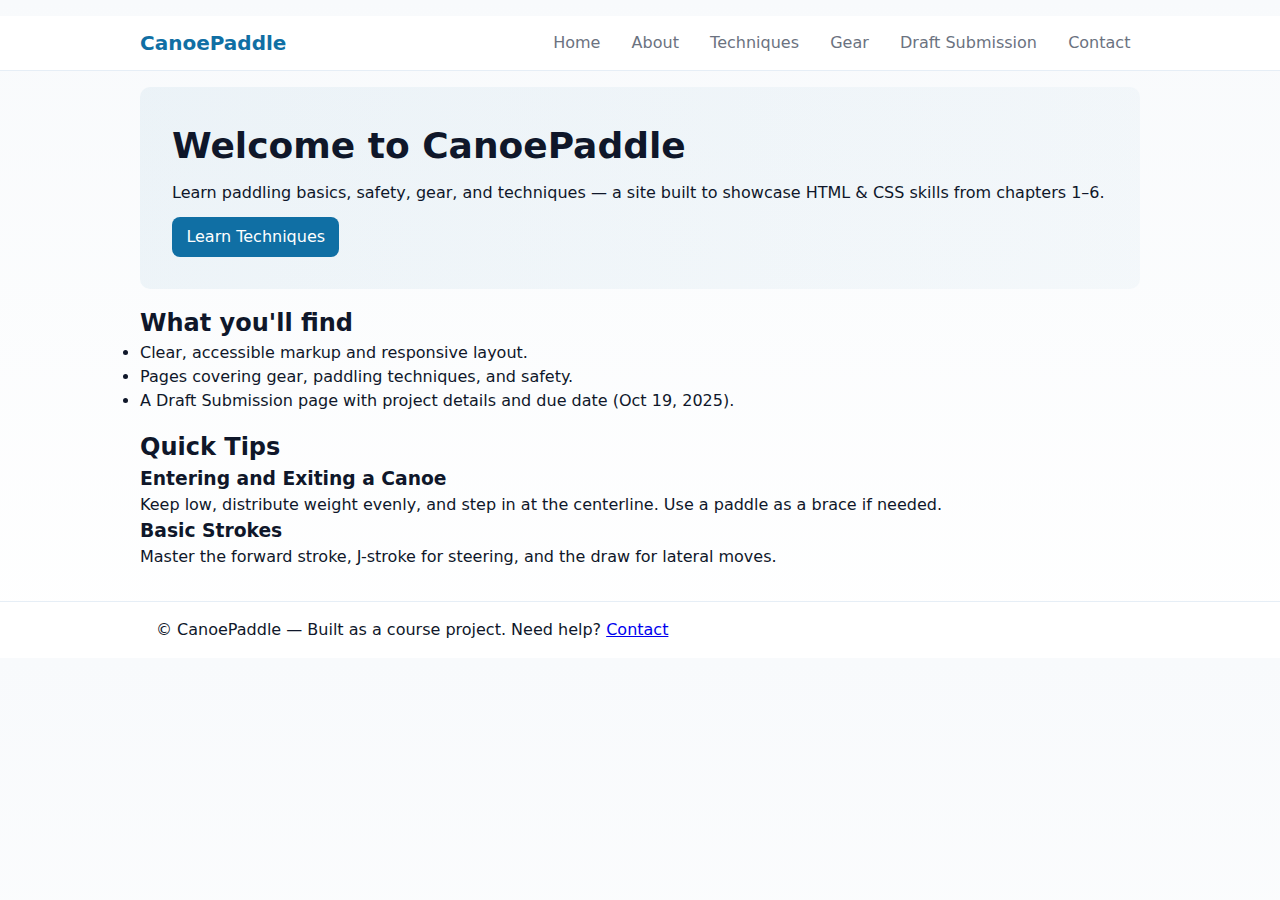
<file: canoe_site/index.html>
<!doctype html>
<html lang="en">
<head>
  <meta charset="utf-8" />
  <meta name="viewport" content="width=device-width,initial-scale=1" />
  <title>Canoe Paddling — Home</title>
  <link rel="stylesheet" href="styles.css">
</head>
<body>
  <header class="site-header">
    <div class="container">
      <a class="logo" href="index.html">CanoePaddle</a>
      <nav>
        <button id="nav-toggle" aria-expanded="false" aria-controls="main-nav">☰</button>
        <ul id="main-nav" class="nav-list">
          <li><a href="index.html">Home</a></li>
          <li><a href="about.html">About</a></li>
          <li><a href="techniques.html">Techniques</a></li>
          <li><a href="gear.html">Gear</a></li>
          <li><a href="submission.html">Draft Submission</a></li>
          <li><a href="contact.html">Contact</a></li>
        </ul>
      </nav>
    </div>
  </header>

  <main class="container">
    <section class="hero" aria-labelledby="hero-heading">
      <h1 id="hero-heading">Welcome to CanoePaddle</h1>
      <p>Learn paddling basics, safety, gear, and techniques — a site built to showcase HTML &amp; CSS skills from chapters 1–6.</p>
      <p><a class="cta" href="techniques.html">Learn Techniques</a></p>
    </section>

    <section class="features" aria-labelledby="features-heading">
      <h2 id="features-heading">What you'll find</h2>
      <ul>
        <li>Clear, accessible markup and responsive layout.</li>
        <li>Pages covering gear, paddling techniques, and safety.</li>
        <li>A Draft Submission page with project details and due date (Oct 19, 2025).</li>
      </ul>
    </section>

    <section class="latest" aria-labelledby="latest-heading">
      <h2 id="latest-heading">Quick Tips</h2>
      <article>
        <h3>Entering and Exiting a Canoe</h3>
        <p>Keep low, distribute weight evenly, and step in at the centerline. Use a paddle as a brace if needed.</p>
      </article>
      <article>
        <h3>Basic Strokes</h3>
        <p>Master the forward stroke, J-stroke for steering, and the draw for lateral moves.</p>
      </article>
    </section>
  </main>

  <footer class="site-footer">
    <div class="container">
      <p>© CanoePaddle — Built as a course project. Need help? <a href="contact.html">Contact</a></p>
    </div>
  </footer>

  <script src="scripts.js"></script>
</body>
</html>
</file>
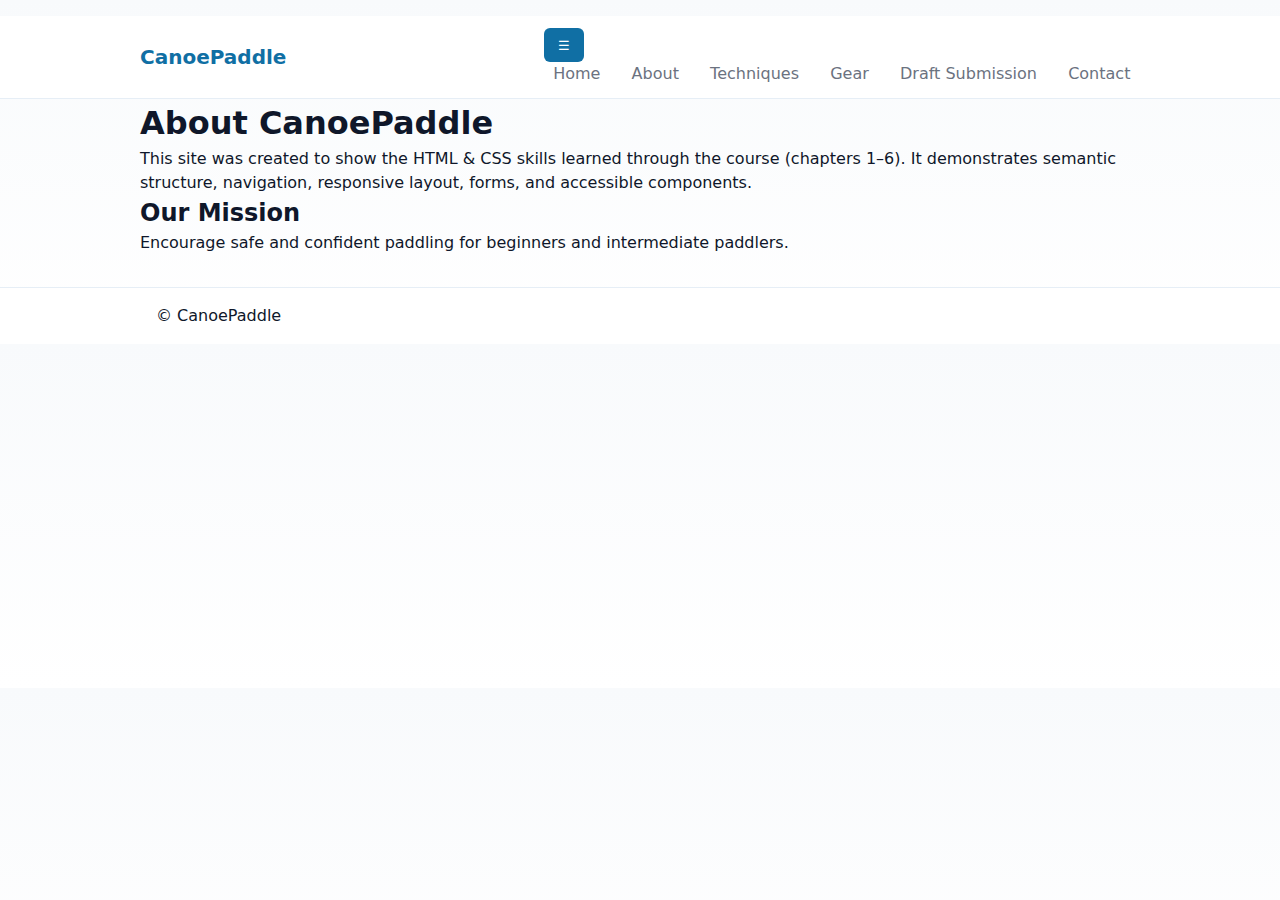
<file: canoe_site/about.html>
<!doctype html>
<html lang="en">
<head>
  <meta charset="utf-8" />
  <meta name="viewport" content="width=device-width,initial-scale=1" />
  <title>About — CanoePaddle</title>
  <link rel="stylesheet" href="styles.css">
</head>
<body>
  <header class="site-header">
    <div class="container">
      <a class="logo" href="index.html">CanoePaddle</a>
      <nav>
        <button id="nav-toggle-2" aria-expanded="false" aria-controls="main-nav-2">☰</button>
        <ul id="main-nav-2" class="nav-list">
          <li><a href="index.html">Home</a></li>
          <li><a href="about.html">About</a></li>
          <li><a href="techniques.html">Techniques</a></li>
          <li><a href="gear.html">Gear</a></li>
          <li><a href="submission.html">Draft Submission</a></li>
          <li><a href="contact.html">Contact</a></li>
        </ul>
      </nav>
    </div>
  </header>

  <main class="container">
    <h1>About CanoePaddle</h1>
    <p>This site was created to show the HTML &amp; CSS skills learned through the course (chapters 1–6). It demonstrates semantic structure, navigation, responsive layout, forms, and accessible components.</p>

    <h2>Our Mission</h2>
    <p>Encourage safe and confident paddling for beginners and intermediate paddlers.</p>
  </main>

  <footer class="site-footer">
    <div class="container">
      <p>© CanoePaddle</p>
    </div>
  </footer>

  <script src="scripts.js"></script>
</body>
</html>
</file>
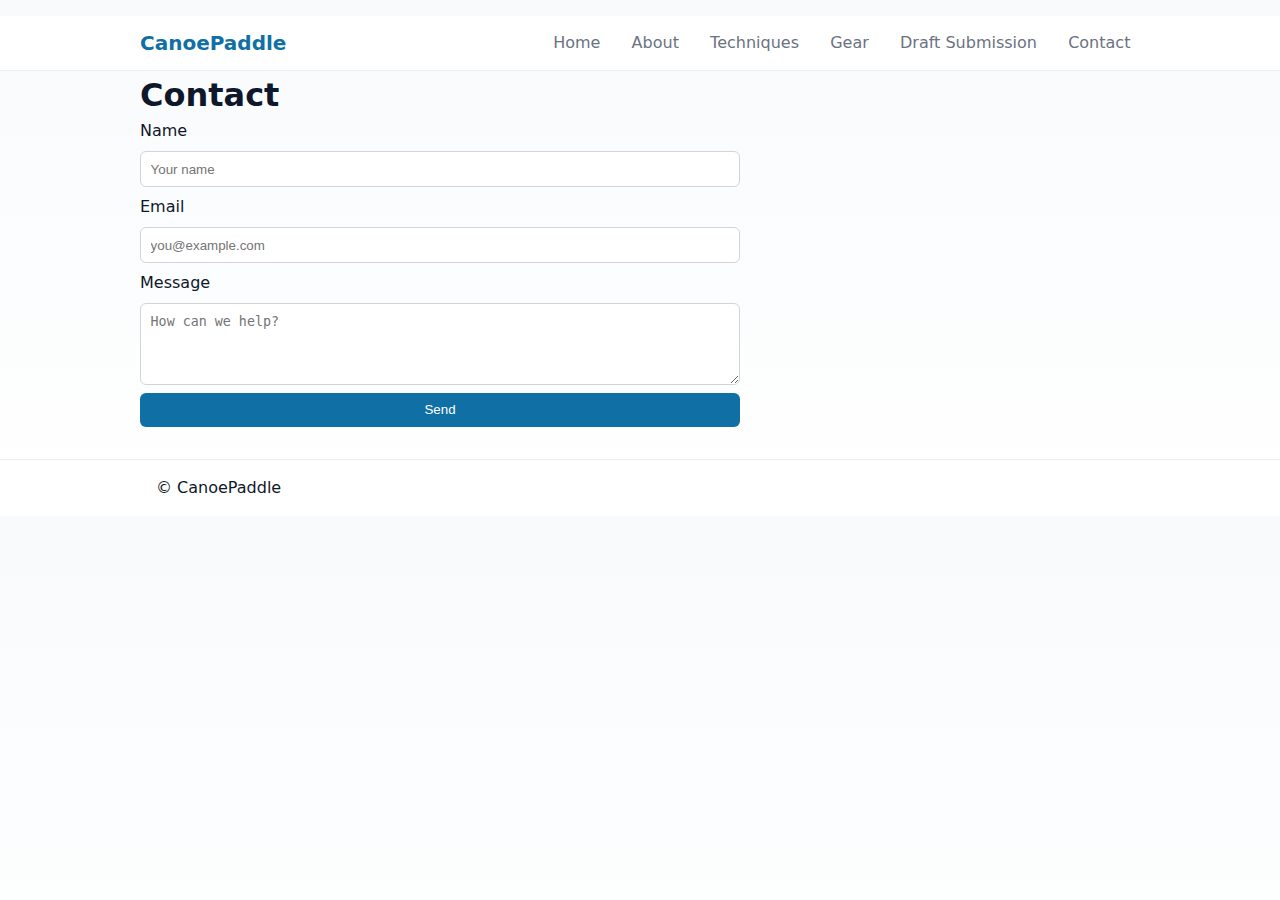
<file: canoe_site/contact.html>
<!doctype html>
<html lang="en">
<head>
  <meta charset="utf-8" />
  <meta name="viewport" content="width=device-width,initial-scale=1" />
  <title>Contact — CanoePaddle</title>
  <link rel="stylesheet" href="styles.css">
</head>
<body>
  <header class="site-header">
    <div class="container">
      <a class="logo" href="index.html">CanoePaddle</a>
      <nav>
        <ul class="nav-list">
          <li><a href="index.html">Home</a></li>
          <li><a href="about.html">About</a></li>
          <li><a href="techniques.html">Techniques</a></li>
          <li><a href="gear.html">Gear</a></li>
          <li><a href="submission.html">Draft Submission</a></li>
          <li><a href="contact.html">Contact</a></li>
        </ul>
      </nav>
    </div>
  </header>

  <main class="container">
    <h1>Contact</h1>
    <form id="contact-form" action="#" method="post" novalidate>
      <label for="name">Name</label>
      <input id="name" name="name" required placeholder="Your name">

      <label for="email">Email</label>
      <input id="email" name="email" type="email" required placeholder="you@example.com">

      <label for="message">Message</label>
      <textarea id="message" name="message" rows="4" required placeholder="How can we help?"></textarea>

      <button type="submit">Send</button>
    </form>
  </main>

  <footer class="site-footer">
    <div class="container">
      <p>© CanoePaddle</p>
    </div>
  </footer>

  <script src="scripts.js"></script>
</body>
</html>
</file>
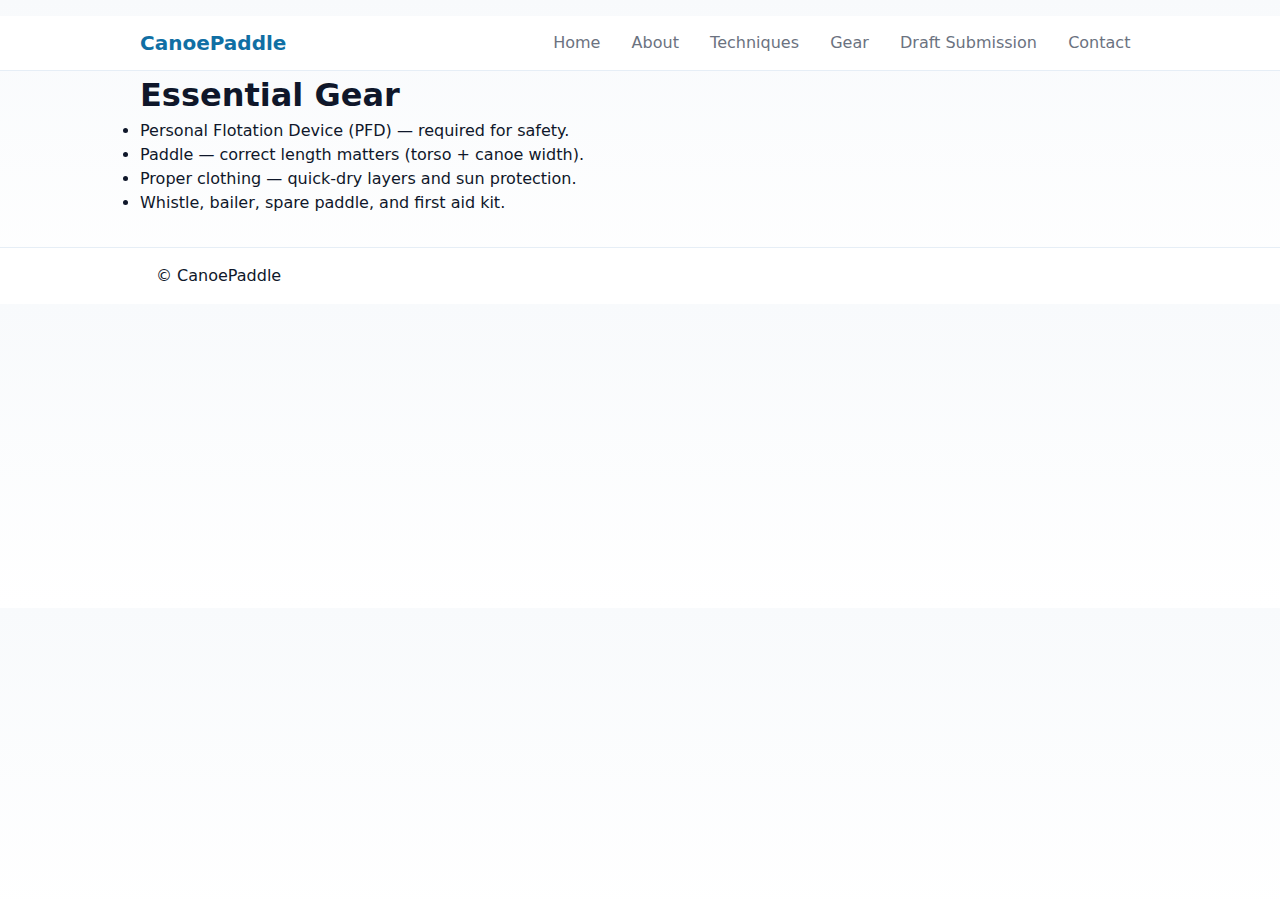
<file: canoe_site/gear.html>
<!doctype html>
<html lang="en">
<head>
  <meta charset="utf-8" />
  <meta name="viewport" content="width=device-width,initial-scale=1" />
  <title>Gear — CanoePaddle</title>
  <link rel="stylesheet" href="styles.css">
</head>
<body>
  <header class="site-header">
    <div class="container">
      <a class="logo" href="index.html">CanoePaddle</a>
      <nav>
        <ul class="nav-list">
          <li><a href="index.html">Home</a></li>
          <li><a href="about.html">About</a></li>
          <li><a href="techniques.html">Techniques</a></li>
          <li><a href="gear.html">Gear</a></li>
          <li><a href="submission.html">Draft Submission</a></li>
          <li><a href="contact.html">Contact</a></li>
        </ul>
      </nav>
    </div>
  </header>

  <main class="container">
    <h1>Essential Gear</h1>
    <ul>
      <li>Personal Flotation Device (PFD) — required for safety.</li>
      <li>Paddle — correct length matters (torso + canoe width).</li>
      <li>Proper clothing — quick-dry layers and sun protection.</li>
      <li>Whistle, bailer, spare paddle, and first aid kit.</li>
    </ul>
  </main>

  <footer class="site-footer">
    <div class="container">
      <p>© CanoePaddle</p>
    </div>
  </footer>
  <script src="scripts.js"></script>
</body>
</html>
</file>
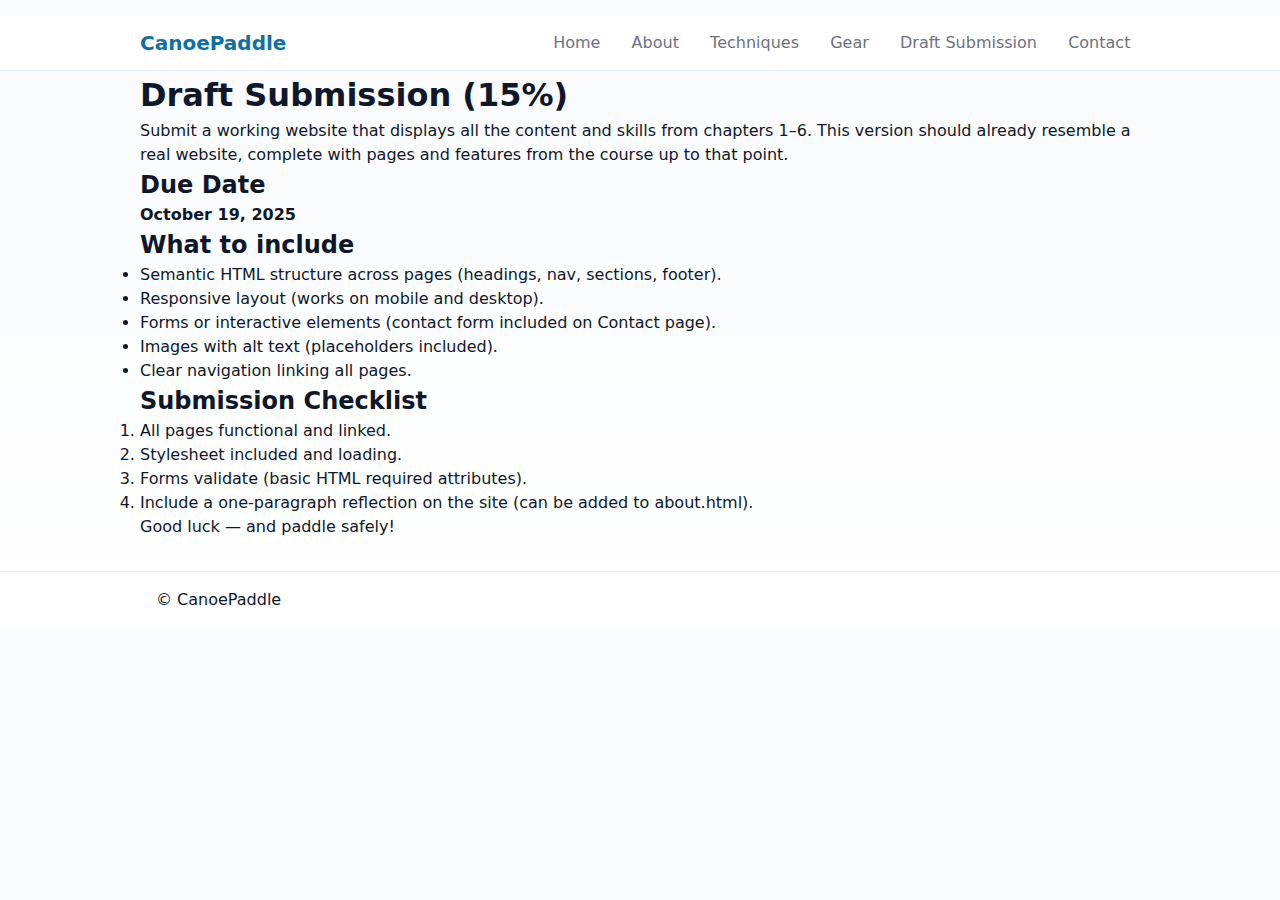
<file: canoe_site/submission.html>
<!doctype html>
<html lang="en">
<head>
  <meta charset="utf-8" />
  <meta name="viewport" content="width=device-width,initial-scale=1" />
  <title>Draft Submission — CanoePaddle</title>
  <link rel="stylesheet" href="styles.css">
</head>
<body>
  <header class="site-header">
    <div class="container">
      <a class="logo" href="index.html">CanoePaddle</a>
      <nav>
        <ul class="nav-list">
          <li><a href="index.html">Home</a></li>
          <li><a href="about.html">About</a></li>
          <li><a href="techniques.html">Techniques</a></li>
          <li><a href="gear.html">Gear</a></li>
          <li><a href="submission.html">Draft Submission</a></li>
          <li><a href="contact.html">Contact</a></li>
        </ul>
      </nav>
    </div>
  </header>

  <main class="container">
    <h1>Draft Submission (15%)</h1>
    <p>Submit a working website that displays all the content and skills from chapters 1–6. This version should already resemble a real website, complete with pages and features from the course up to that point.</p>

    <h2>Due Date</h2>
    <p><strong>October 19, 2025</strong></p>

    <h2>What to include</h2>
    <ul>
      <li>Semantic HTML structure across pages (headings, nav, sections, footer).</li>
      <li>Responsive layout (works on mobile and desktop).</li>
      <li>Forms or interactive elements (contact form included on Contact page).</li>
      <li>Images with alt text (placeholders included).</li>
      <li>Clear navigation linking all pages.</li>
    </ul>

    <h2>Submission Checklist</h2>
    <ol>
      <li>All pages functional and linked.</li>
      <li>Stylesheet included and loading.</li>
      <li>Forms validate (basic HTML required attributes).</li>
      <li>Include a one-paragraph reflection on the site (can be added to about.html).</li>
    </ol>

    <p>Good luck — and paddle safely!</p>
  </main>

  <footer class="site-footer">
    <div class="container">
      <p>© CanoePaddle</p>
    </div>
  </footer>
  <script src="scripts.js"></script>
</body>
</html>
</file>
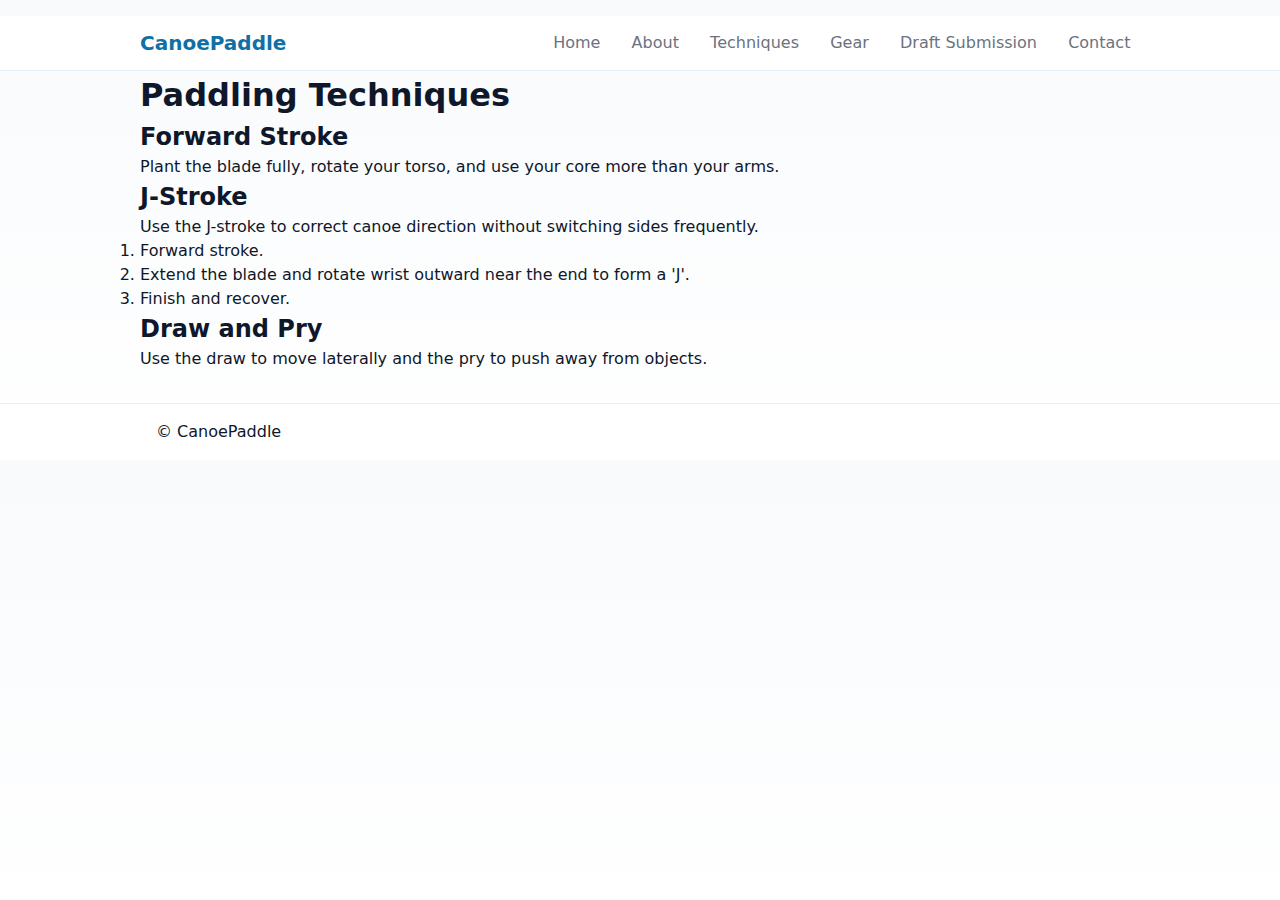
<file: canoe_site/techniques.html>
<!doctype html>
<html lang="en">
<head>
  <meta charset="utf-8" />
  <meta name="viewport" content="width=device-width,initial-scale=1" />
  <title>Techniques — CanoePaddle</title>
  <link rel="stylesheet" href="styles.css">
</head>
<body>
  <header class="site-header">
    <div class="container">
      <a class="logo" href="index.html">CanoePaddle</a>
      <nav>
        <ul class="nav-list">
          <li><a href="index.html">Home</a></li>
          <li><a href="about.html">About</a></li>
          <li><a href="techniques.html">Techniques</a></li>
          <li><a href="gear.html">Gear</a></li>
          <li><a href="submission.html">Draft Submission</a></li>
          <li><a href="contact.html">Contact</a></li>
        </ul>
      </nav>
    </div>
  </header>

  <main class="container">
    <h1>Paddling Techniques</h1>

    <section>
      <h2>Forward Stroke</h2>
      <p>Plant the blade fully, rotate your torso, and use your core more than your arms.</p>
    </section>

    <section>
      <h2>J-Stroke</h2>
      <p>Use the J-stroke to correct canoe direction without switching sides frequently.</p>
      <ol>
        <li>Forward stroke.</li>
        <li>Extend the blade and rotate wrist outward near the end to form a 'J'.</li>
        <li>Finish and recover.</li>
      </ol>
    </section>

    <section>
      <h2>Draw and Pry</h2>
      <p>Use the draw to move laterally and the pry to push away from objects.</p>
    </section>
  </main>

  <footer class="site-footer">
    <div class="container">
      <p>© CanoePaddle</p>
    </div>
  </footer>
  <script src="scripts.js"></script>
</body>
</html>
</file>
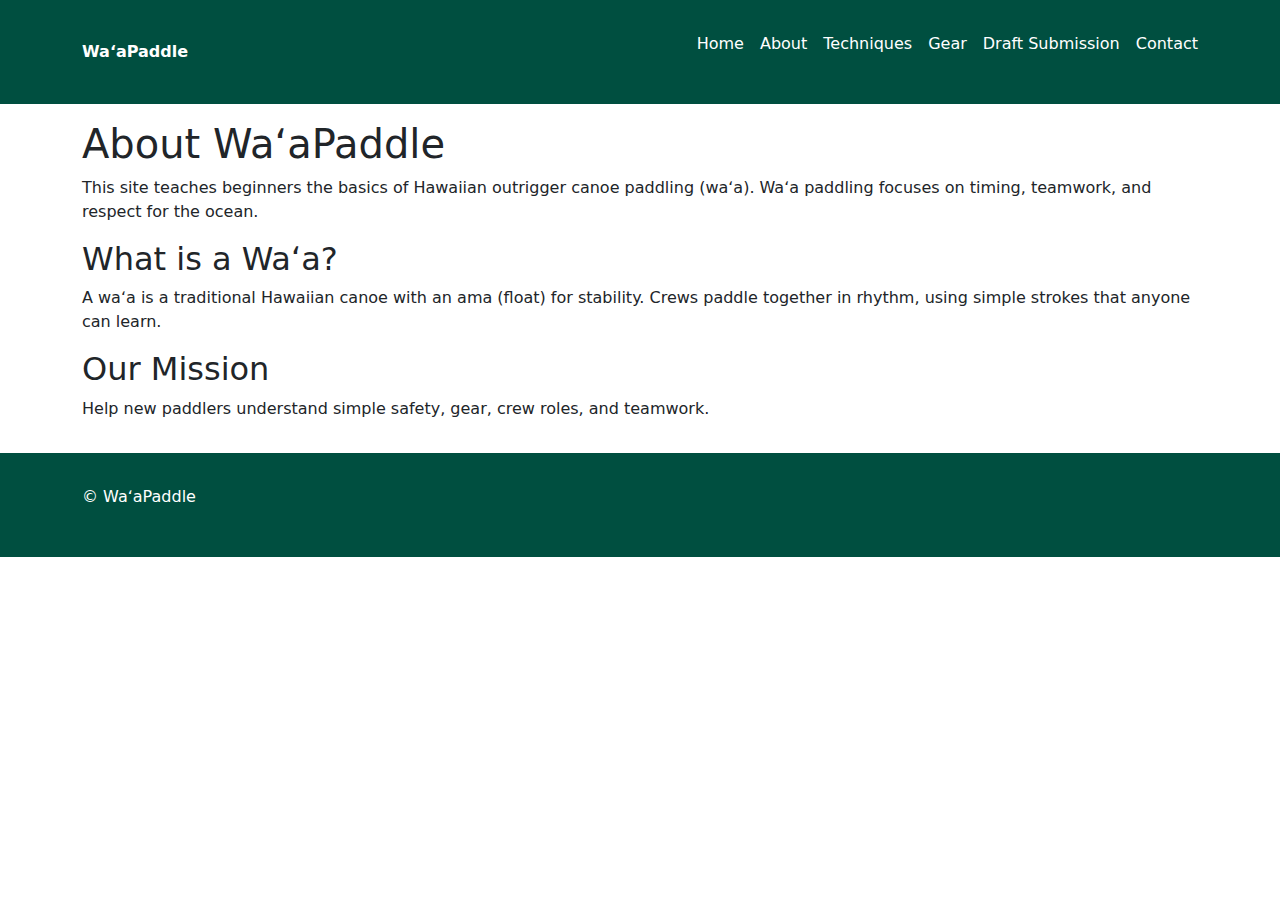
<file: site/wa'a site/about.html>
<!DOCTYPE html>
<html lang="en">
<head>
  <meta charset="UTF-8" />
  <meta name="viewport" content="width=device-width,initial-scale=1" />
  <title>About — WaʻaPaddle</title>
  <link rel="stylesheet" href="styles.css">
  <link rel="stylesheet" 
        href="https://cdn.jsdelivr.net/npm/bootstrap@5.3.2/dist/css/bootstrap.min.css">
</head>
<body>
  <header class="site-header">
    <div class="container d-flex justify-content-between align-items-center">
      <a class="logo" href="index.html">WaʻaPaddle</a>
      <nav>
        <ul class="nav-list">
          <li><a href="index.html">Home</a></li>
          <li><a href="about.html">About</a></li>
          <li><a href="techniques.html">Techniques</a></li>
          <li><a href="gear.html">Gear</a></li>
          <li><a href="submission.html">Draft Submission</a></li>
          <li><a href="contact.html">Contact</a></li>
        </ul>
      </nav>
    </div>
  </header>

  <main class="container">
    <h1>About WaʻaPaddle</h1>
    <p>
      This site teaches beginners the basics of Hawaiian outrigger canoe paddling
      (waʻa). Waʻa paddling focuses on timing, teamwork, and respect for the ocean.
    </p>

    <h2>What is a Waʻa?</h2>
    <p>
      A waʻa is a traditional Hawaiian canoe with an ama (float) for stability.
      Crews paddle together in rhythm, using simple strokes that anyone can learn.
    </p>

    <h2>Our Mission</h2>
    <p>
      Help new paddlers understand simple safety, gear, crew roles, and teamwork.
    </p>
  </main>

  <footer class="site-footer">
    <div class="container">
      <p>© WaʻaPaddle</p>
    </div>
  </footer>
  <script src="scripts.js"></script>
</body>
</html>
</file>
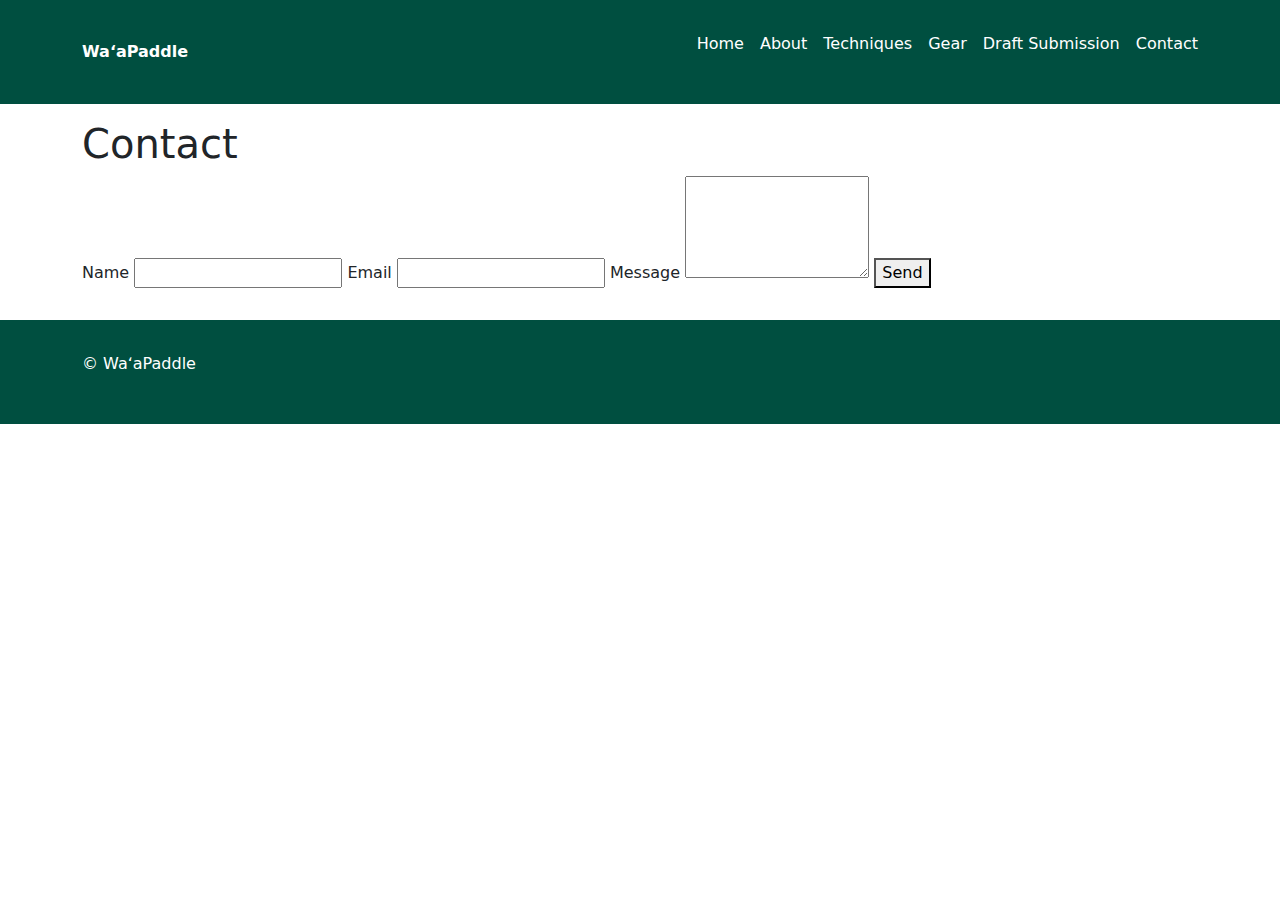
<file: site/wa'a site/contact.html>
<!DOCTYPE html>
<html lang="en">
<head>
  <meta charset="UTF-8" />
  <meta name="viewport" content="width=device-width,initial-scale=1" />
  <title>Contact — WaʻaPaddle</title>
  <link rel="stylesheet" href="styles.css">
  <link rel="stylesheet" 
        href="https://cdn.jsdelivr.net/npm/bootstrap@5.3.2/dist/css/bootstrap.min.css">
</head>
<body>
  <header class="site-header">
    <div class="container d-flex justify-content-between align-items-center">
      <a class="logo" href="index.html">WaʻaPaddle</a>
      <nav>
        <ul class="nav-list">
          <li><a href="index.html">Home</a></li>
          <li><a href="about.html">About</a></li>
          <li><a href="techniques.html">Techniques</a></li>
          <li><a href="gear.html">Gear</a></li>
          <li><a href="submission.html">Draft Submission</a></li>
          <li><a href="contact.html">Contact</a></li>
        </ul>
      </nav>
    </div>
  </header>

  <main class="container">
    <h1>Contact</h1>
    <form id="contact-form" novalidate>
      <label for="name">Name</label>
      <input id="name" name="name" required>

      <label for="email">Email</label>
      <input id="email" name="email" type="email" required>

      <label for="message">Message</label>
      <textarea id="message" name="message" rows="4" required></textarea>

      <button type="submit">Send</button>
    </form>

    <p id="form-response" style="color:green; font-weight:bold;"></p>
  </main>

  <footer class="site-footer">
    <div class="container">
      <p>© WaʻaPaddle</p>
    </div>
  </footer>

  <script src="scripts.js"></script>
</body>
</html>
</file>
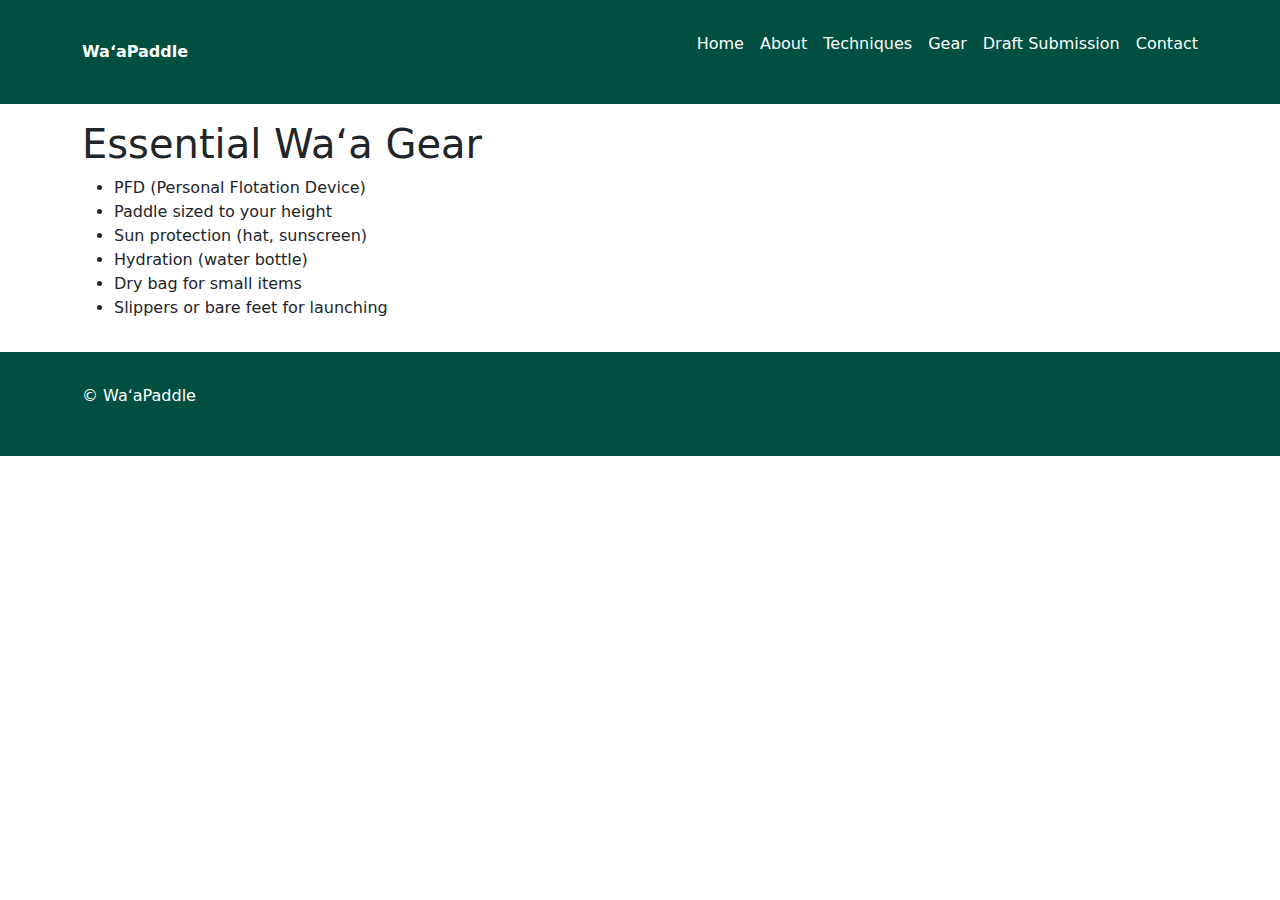
<file: site/wa'a site/gear.html>
<!DOCTYPE html>
<html lang="en">
<head>
  <meta charset="UTF-8" />
  <meta name="viewport" content="width=device-width,initial-scale=1" />
  <title>Gear — WaʻaPaddle</title>
  <link rel="stylesheet" href="styles.css">
  <link rel="stylesheet" 
        href="https://cdn.jsdelivr.net/npm/bootstrap@5.3.2/dist/css/bootstrap.min.css">
</head>
<body>
  <header class="site-header">
    <div class="container d-flex justify-content-between align-items-center">
      <a class="logo" href="index.html">WaʻaPaddle</a>
      <nav>
        <ul class="nav-list">
          <li><a href="index.html">Home</a></li>
          <li><a href="about.html">About</a></li>
          <li><a href="techniques.html">Techniques</a></li>
          <li><a href="gear.html">Gear</a></li>
          <li><a href="submission.html">Draft Submission</a></li>
          <li><a href="contact.html">Contact</a></li>
        </ul>
      </nav>
    </div>
  </header>

  <main class="container">
    <h1>Essential Waʻa Gear</h1>
    <ul>
      <li>PFD (Personal Flotation Device)</li>
      <li>Paddle sized to your height</li>
      <li>Sun protection (hat, sunscreen)</li>
      <li>Hydration (water bottle)</li>
      <li>Dry bag for small items</li>
      <li>Slippers or bare feet for launching</li>
    </ul>
  </main>

  <footer class="site-footer">
    <div class="container">
      <p>© WaʻaPaddle</p>
    </div>
  </footer>

  <script src="scripts.js"></script>
</body>
</html>
</file>
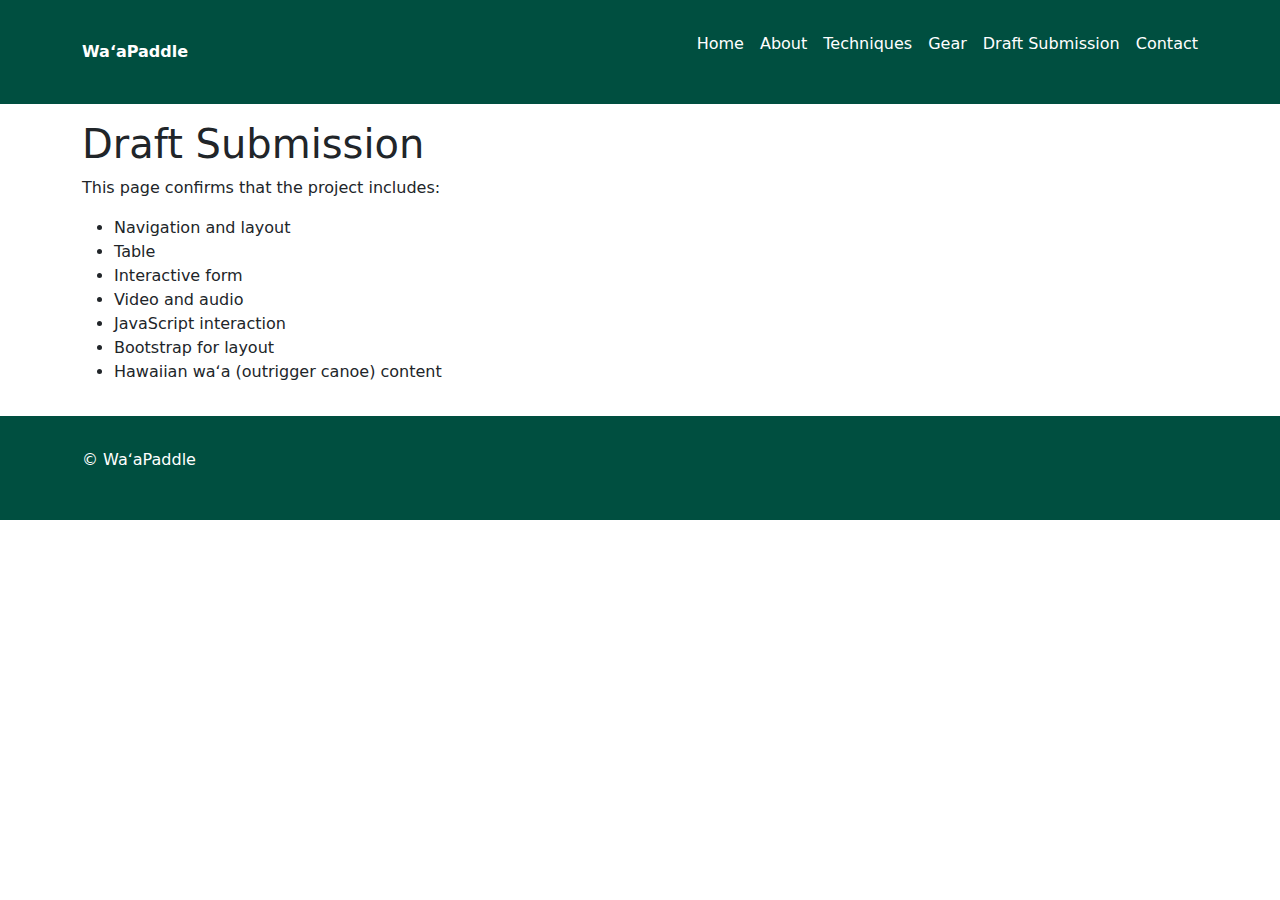
<file: site/wa'a site/submission.html>
<!DOCTYPE html>
<html lang="en">
<head>
  <meta charset="UTF-8" />
  <meta name="viewport" content="width=device-width,initial-scale=1" />
  <title>Draft Submission — WaʻaPaddle</title>
  <link rel="stylesheet" href="styles.css">
  <link rel="stylesheet" 
        href="https://cdn.jsdelivr.net/npm/bootstrap@5.3.2/dist/css/bootstrap.min.css">
</head>
<body>
  <header class="site-header">
    <div class="container d-flex justify-content-between align-items-center">
      <a class="logo" href="index.html">WaʻaPaddle</a>
      <nav>
        <ul class="nav-list">
          <li><a href="index.html">Home</a></li>
          <li><a href="about.html">About</a></li>
          <li><a href="techniques.html">Techniques</a></li>
          <li><a href="gear.html">Gear</a></li>
          <li><a href="submission.html">Draft Submission</a></li>
          <li><a href="contact.html">Contact</a></li>
        </ul>
      </nav>
    </div>
  </header>

  <main class="container">
    <h1>Draft Submission</h1>
    <p>This page confirms that the project includes:</p>
    <ul>
      <li>Navigation and layout</li>
      <li>Table</li>
      <li>Interactive form</li>
      <li>Video and audio</li>
      <li>JavaScript interaction</li>
      <li>Bootstrap for layout</li>
      <li>Hawaiian waʻa (outrigger canoe) content</li>
    </ul>
  </main>

  <footer class="site-footer">
    <div class="container">
      <p>© WaʻaPaddle</p>
    </div>
  </footer>

  <script src="scripts.js"></script>
</body>
</html>
</file>
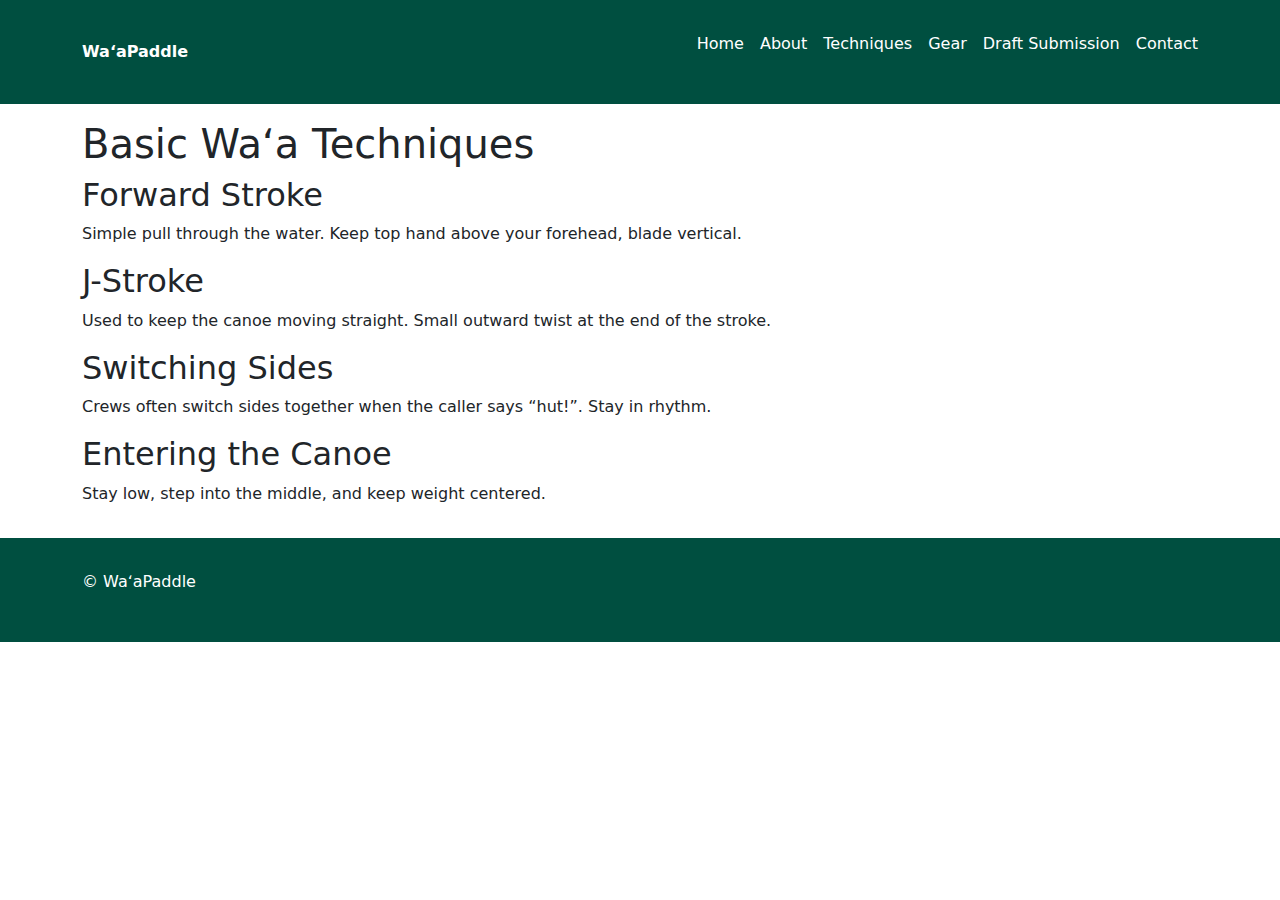
<file: site/wa'a site/techniques.html>
<!DOCTYPE html>
<html lang="en">
<head>
  <meta charset="UTF-8" />
  <meta name="viewport" content="width=device-width,initial-scale=1" />
  <title>Techniques — WaʻaPaddle</title>
  <link rel="stylesheet" href="styles.css">
  <link rel="stylesheet" 
        href="https://cdn.jsdelivr.net/npm/bootstrap@5.3.2/dist/css/bootstrap.min.css">
</head>
<body>

  <header class="site-header">
    <div class="container d-flex justify-content-between align-items-center">
      <a class="logo" href="index.html">WaʻaPaddle</a>
      <nav>
        <ul class="nav-list">
          <li><a href="index.html">Home</a></li>
          <li><a href="about.html">About</a></li>
          <li><a href="techniques.html">Techniques</a></li>
          <li><a href="gear.html">Gear</a></li>
          <li><a href="submission.html">Draft Submission</a></li>
          <li><a href="contact.html">Contact</a></li>
        </ul>
      </nav>
    </div>
  </header>

  <main class="container">
    <h1>Basic Waʻa Techniques</h1>

    <h2>Forward Stroke</h2>
    <p>Simple pull through the water. Keep top hand above your forehead, blade vertical.</p>

    <h2>J-Stroke</h2>
    <p>Used to keep the canoe moving straight. Small outward twist at the end of the stroke.</p>

    <h2>Switching Sides</h2>
    <p>Crews often switch sides together when the caller says “hut!”. Stay in rhythm.</p>

    <h2>Entering the Canoe</h2>
    <p>Stay low, step into the middle, and keep weight centered.</p>
  </main>

  <footer class="site-footer">
    <div class="container">
      <p>© WaʻaPaddle</p>
    </div>
  </footer>

  <script src="scripts.js"></script>
</body>
</html>
</file>
<file: site/wa'a site/styles.css>
body {
  font-family: Arial, sans-serif;
  margin: 0;
  background: #f4f4f4;
}

.container {
  padding: 1rem;
}

.site-header, .site-footer {
  background: #004f40;
  color: white;
  padding: 1rem;
}

.logo {
  font-weight: bold;
  color: white;
  text-decoration: none;
}

.nav-list {
  list-style:none;
  padding:0;
  display:flex;
  gap:1rem;
}

.nav-list a {
  color:white;
  text-decoration:none;
}

/* table requirement */
table {
  width:100%;
  border:1px solid #2a1f14;
  border-collapse:collapse;
  margin:1rem 0;
}

th, td {
  border:1px solid #2a1f14;
  padding:0.5rem;
}

/* mobile nav */
#nav-toggle {
  background:none;
  border:none;
  font-size:1.5rem;
  display:none;
}

@media (max-width:600px){
  #nav-toggle { display:block; }
  .nav-list { display:none; flex-direction:column; }
}

/* simple responsive iframe */
iframe { max-width:100%; }
</file>
<file: canoe_site/styles.css>
/* CSS Reset */
html,body,div,span,applet,object,iframe,
h1,h2,h3,h4,h5,h6,p,blockquote,pre,
a,abbr,acronym,address,big,cite,code,
del,dfn,em,img,ins,kbd,q,s,samp,
small,strike,strong,sub,sup,tt,var,
b,u,i,center,dl,dt,dd,ol,ul,li,
fieldset,form,label,legend,table,caption,
tbody,tfoot,thead,tr,th,td {
  margin: 0;
  padding: 0;
  border: 0;
  vertical-align: baseline;
  box-sizing: border-box;
}

/* Base styles */
:root{
  --accent:#106FA4;
  --muted:#6b7280;
  --max-width:1000px;
  --radius:10px;
}

body{
  font-family: system-ui, -apple-system, "Segoe UI", Roboto, "Helvetica Neue", Arial;
  line-height: 1.5;
  color:#0f172a;
  background: linear-gradient(180deg, #f8fafc 0%, #ffffff 100%);
  padding-top: 1rem;
}

.container{
  max-width: var(--max-width);
  margin: 0 auto;
  padding: 0 1rem;
}

/* Header */
.site-header{
  background: white;
  border-bottom: 1px solid #e6eef6;
  position: sticky;
  top: 0;
  z-index: 1000;
}

.site-header .container{
  display:flex;
  align-items:center;
  justify-content:space-between;
  gap: 1rem;
  padding: 0.75rem 0;
}

.logo{
  font-weight:700;
  color:var(--accent);
  text-decoration:none;
  font-size:1.25rem;
}

/* Nav */
.nav-list{
  list-style:none;
  display:flex;
  gap:0.75rem;
  align-items:center;
}

.nav-list a{
  text-decoration:none;
  color:var(--muted);
  padding:0.5rem 0.6rem;
  border-radius:6px;
}

.nav-list a:hover,
.nav-list a:focus{
  color:var(--accent);
  background: rgba(16,111,164,0.06);
}

/* Mobile nav toggle (basic) */
#nav-toggle{
  display:none;
  background:none;
  border:0;
  font-size:1.25rem;
}

/* Hero */
.hero{
  background: linear-gradient(90deg, rgba(16,111,164,0.06), rgba(16,111,164,0.03));
  padding:2rem;
  margin:1rem 0;
  border-radius: var(--radius);
}

.hero h1{ font-size: clamp(1.5rem, 3vw, 2.25rem); margin-bottom:0.5rem;}
.cta{
  display:inline-block;
  margin-top:0.75rem;
  padding:0.5rem 0.9rem;
  background:var(--accent);
  color:white;
  border-radius:8px;
  text-decoration:none;
}

/* Sections */
.features, .latest{
  margin-bottom:1rem;
}

.site-footer{
  margin-top:2rem;
  padding:1rem 0;
  border-top:1px solid #e6eef6;
  background: white;
}

/* Contact form */
form{
  display:flex;
  flex-direction:column;
  gap:0.5rem;
  max-width:600px;
}

input, textarea{
  padding:0.6rem;
  border:1px solid #d1d5db;
  border-radius:6px;
}

button{
  padding:0.6rem 0.9rem;
  background:var(--accent);
  color:white;
  border:0;
  border-radius:6px;
  cursor:pointer;
}

/* Responsive */
@media (max-width:700px){
  .nav-list{ display:none; flex-direction:column; background: white; position:absolute; right:1rem; top:60px; padding:0.5rem; box-shadow:0 6px 18px rgba(0,0,0,0.06); border-radius:8px;}
  #nav-toggle{ display:inline-block; }
}
</file>
